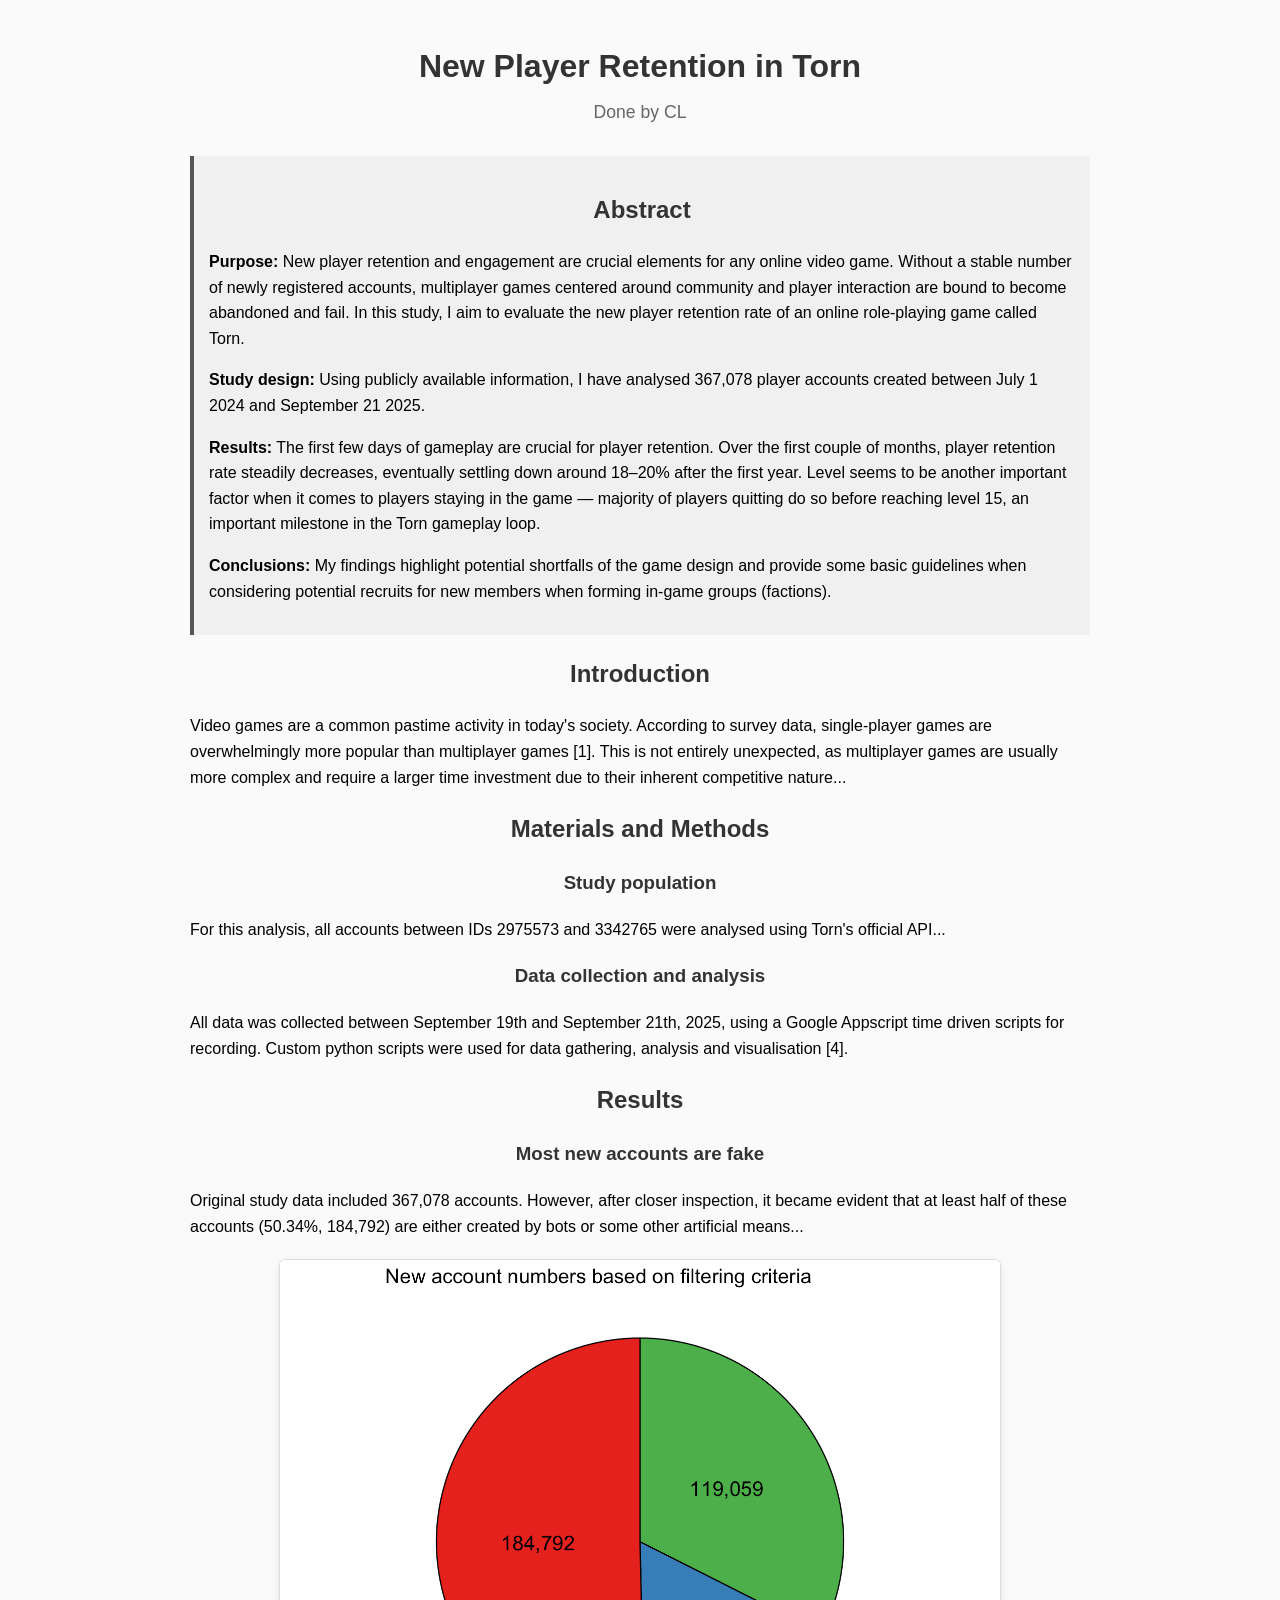
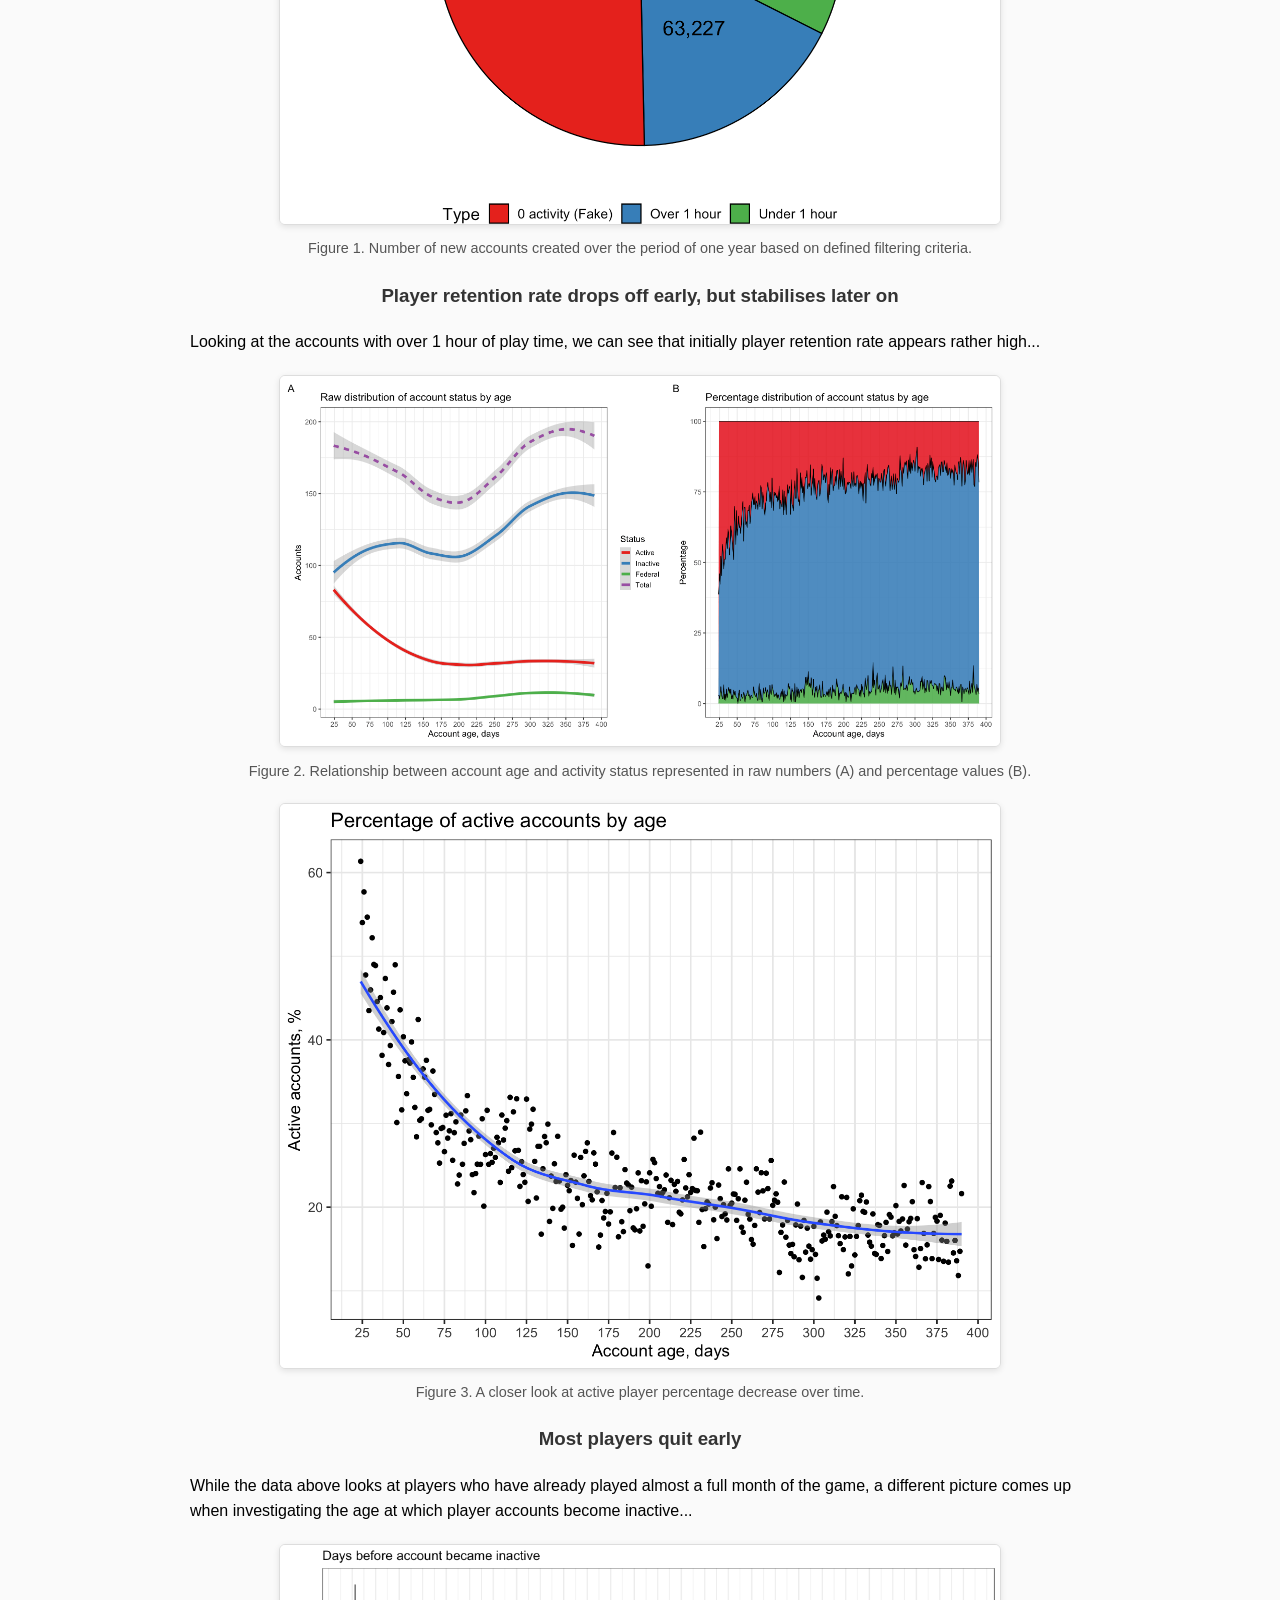
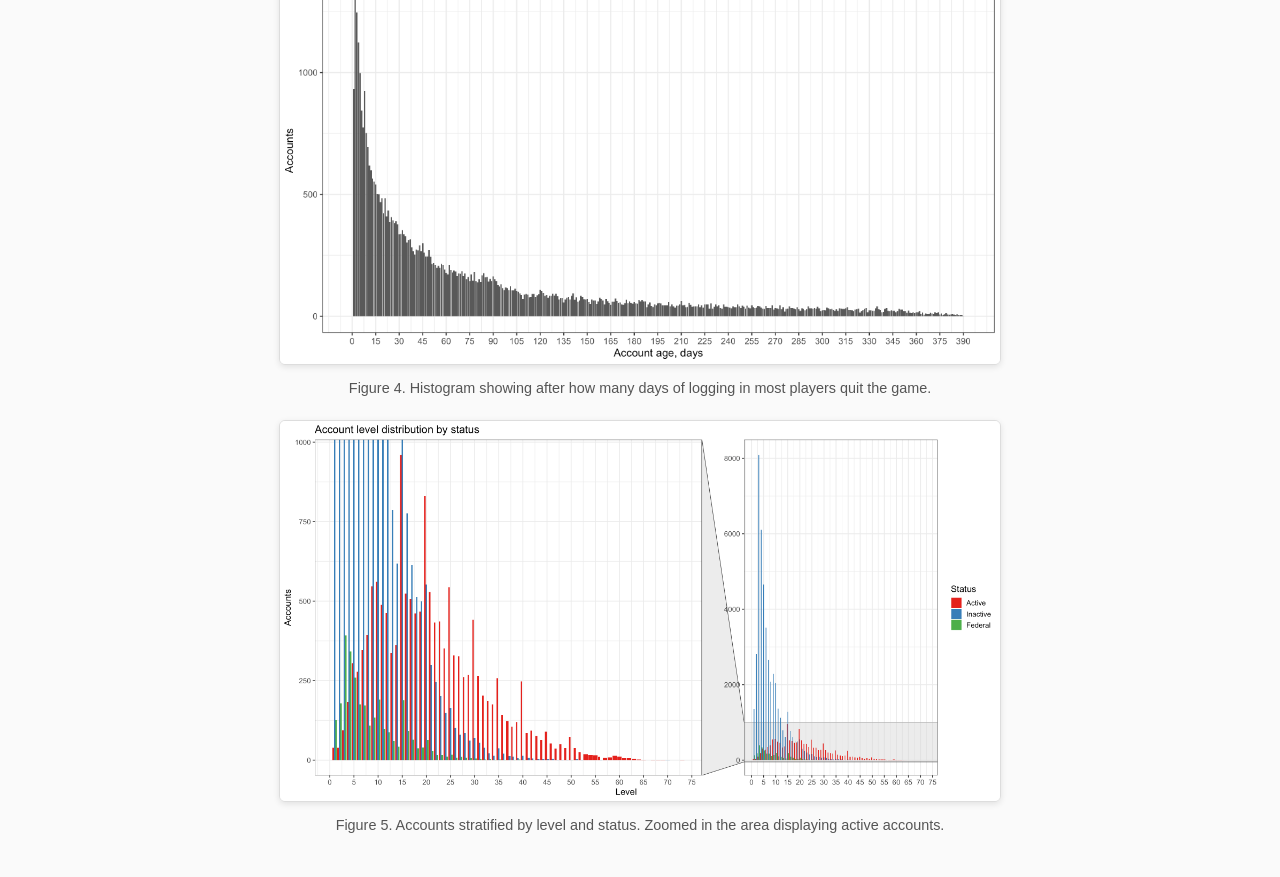
<file: index.html>
<!DOCTYPE html>
<html lang="en">
<head>
  <meta charset="UTF-8">
  <title>New Player Retention in Torn</title>
  <style>
    body {
      font-family: Arial, sans-serif;
      line-height: 1.6;
      max-width: 900px;
      margin: auto;
      padding: 20px;
      background: #fafafa;
    }
    h1, h2, h3 {
      color: #333;
      text-align: center;
    }
    h1 {
      margin-bottom: 5px;
    }
    .subtitle {
      text-align: center;
      font-size: 1.1em;
      color: #666;
      margin-bottom: 30px;
    }
    figure {
      margin: 20px auto;
      text-align: center;
    }
    figure img {
      max-width: 80%;
      height: auto;
      border: 1px solid #ddd;
      border-radius: 6px;
      box-shadow: 0 2px 6px rgba(0,0,0,0.1);
    }
    figcaption {
      font-size: 0.9em;
      color: #555;
      margin-top: 5px;
    }
    .abstract {
      background: #f0f0f0;
      padding: 15px;
      border-left: 4px solid #555;
      margin-bottom: 20px;
    }
  </style>
</head>
<body>

  <h1>New Player Retention in Torn</h1>
  <div class="subtitle">Done by CL</div>

  <div class="abstract">
    <h2>Abstract</h2>
    <p><strong>Purpose:</strong> New player retention and engagement are crucial elements for any online video game. Without a stable number of newly registered accounts, multiplayer games centered around community and player interaction are bound to become abandoned and fail. In this study, I aim to evaluate the new player retention rate of an online role-playing game called Torn.</p>

    <p><strong>Study design:</strong> Using publicly available information, I have analysed 367,078 player accounts created between July 1 2024 and September 21 2025.</p>

    <p><strong>Results:</strong> The first few days of gameplay are crucial for player retention. Over the first couple of months, player retention rate steadily decreases, eventually settling down around 18–20% after the first year. Level seems to be another important factor when it comes to players staying in the game — majority of players quitting do so before reaching level 15, an important milestone in the Torn gameplay loop.</p>

    <p><strong>Conclusions:</strong> My findings highlight potential shortfalls of the game design and provide some basic guidelines when considering potential recruits for new members when forming in-game groups (factions).</p>
  </div>

  <h2>Introduction</h2>
  <p>Video games are a common pastime activity in today's society. According to survey data, single-player games are overwhelmingly more popular than multiplayer games [1]. This is not entirely unexpected, as multiplayer games are usually more complex and require a larger time investment due to their inherent competitive nature...</p>

  <h2>Materials and Methods</h2>
  <h3>Study population</h3>
  <p>For this analysis, all accounts between IDs 2975573 and 3342765 were analysed using Torn's official API...</p>

  <h3>Data collection and analysis</h3>
  <p>All data was collected between September 19th and September 21th, 2025, using a Google Appscript time driven scripts for recording. Custom python scripts were used for data gathering, analysis and visualisation [4].</p>

  <h2>Results</h2>

  <h3>Most new accounts are fake</h3>
  <p>Original study data included 367,078 accounts. However, after closer inspection, it became evident that at least half of these accounts (50.34%, 184,792) are either created by bots or some other artificial means...</p>

  <figure>
    <img src="image_2025-09-22_14-05-56.png" alt="Figure 1">
    <figcaption>Figure 1. Number of new accounts created over the period of one year based on defined filtering criteria.</figcaption>
  </figure>

  <h3>Player retention rate drops off early, but stabilises later on</h3>
  <p>Looking at the accounts with over 1 hour of play time, we can see that initially player retention rate appears rather high...</p>

  <figure>
    <img src="image_2025-09-22_14-06-04.png" alt="Figure 2">
    <figcaption>Figure 2. Relationship between account age and activity status represented in raw numbers (A) and percentage values (B).</figcaption>
  </figure>

  <figure>
    <img src="image_2025-09-22_14-06-11.png" alt="Figure 3">
    <figcaption>Figure 3. A closer look at active player percentage decrease over time.</figcaption>
  </figure>

  <h3>Most players quit early</h3>
  <p>While the data above looks at players who have already played almost a full month of the game, a different picture comes up when investigating the age at which player accounts become inactive...</p>

  <figure>
    <img src="image_2025-09-22_14-06-19.png" alt="Figure 4">
    <figcaption>Figure 4. Histogram showing after how many days of logging in most players quit the game.</figcaption>
  </figure>

  <figure>
    <img src="image_2025-09-22_14-13-21.png" alt="Figure 5">
    <figcaption>Figure 5. Accounts stratified by level and status. Zoomed in the area displaying active accounts.</figcaption>
  </figure>

</body>
</html>
</file>
